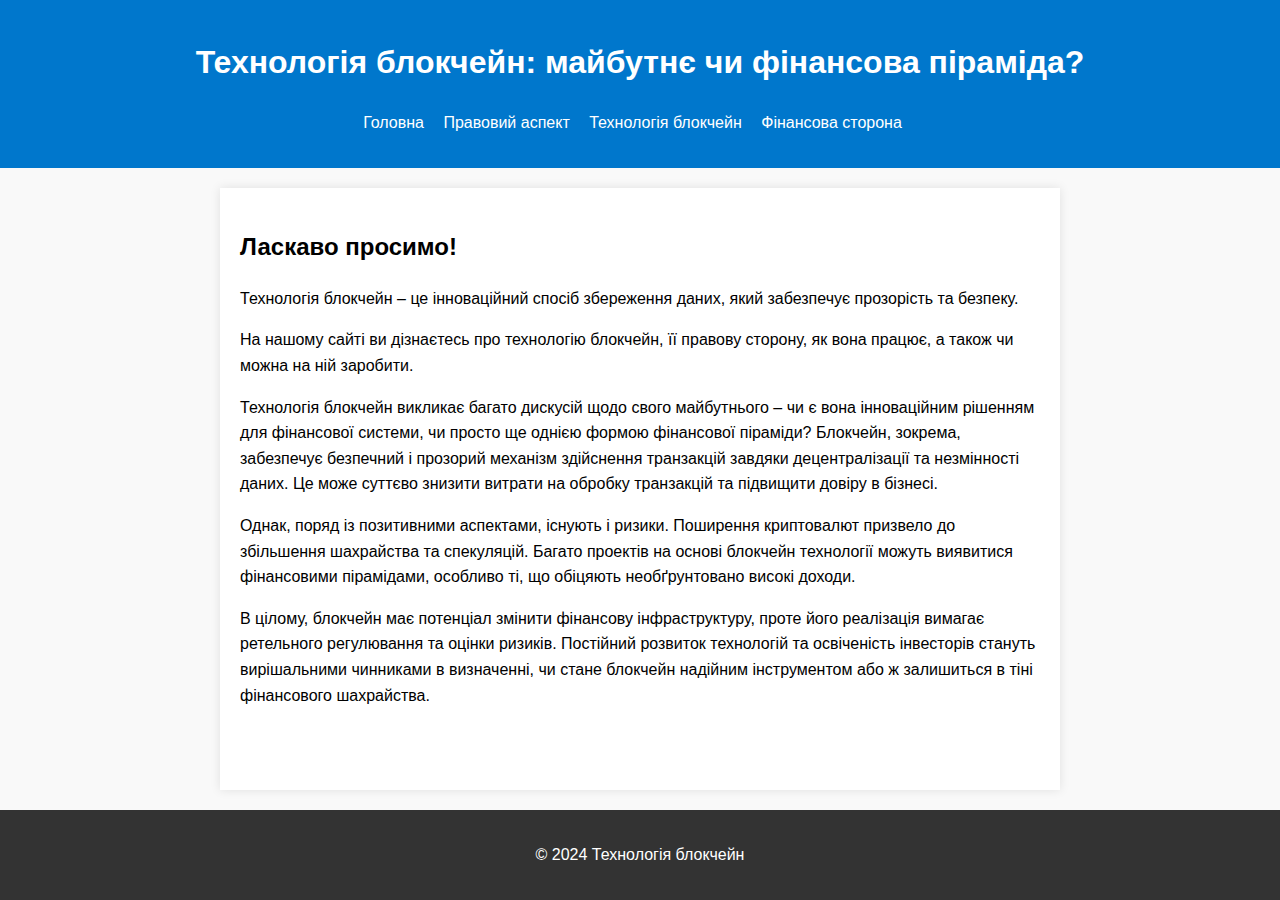
<file: index.html>
<!DOCTYPE html>
<html lang="uk">
<head>
    <meta charset="UTF-8">
    <meta name="viewport" content="width=device-width, initial-scale=1.0">
    <title>Технологія блокчейн</title>
    <link rel="stylesheet" href="style.css">
</head>
<body>
    <header>
        <h1>Технологія блокчейн: майбутнє чи фінансова піраміда?</h1>
        <nav>
            <ul>
                <li><a href="index.html">Головна</a></li>
                <li><a href="legal.html">Правовий аспект</a></li>
                <li><a href="technology.html">Технологія блокчейн</a></li>
                <li><a href="finance.html">Фінансова сторона</a></li>
            </ul>
        </nav>
    </header>
    <main>
        <h2>Ласкаво просимо!</h2>
        <p>Технологія блокчейн – це інноваційний спосіб збереження даних, який забезпечує прозорість та безпеку.</p>
        <p>На нашому сайті ви дізнаєтесь про технологію блокчейн, її правову сторону, як вона працює, а також чи можна на ній заробити.</p>

<p>Технологія блокчейн викликає багато дискусій щодо свого майбутнього – чи є вона інноваційним рішенням для фінансової системи, чи просто ще однією формою фінансової піраміди? Блокчейн, зокрема, забезпечує безпечний і прозорий механізм здійснення транзакцій завдяки децентралізації та незмінності даних. Це може суттєво знизити витрати на обробку транзакцій та підвищити довіру в бізнесі.</p>


<p>Однак, поряд із позитивними аспектами, існують і ризики. Поширення криптовалют призвело до збільшення шахрайства та спекуляцій. Багато проектів на основі блокчейн технології можуть виявитися фінансовими пірамідами, особливо ті, що обіцяють необґрунтовано високі доходи.</p>


<p>В цілому, блокчейн має потенціал змінити фінансову інфраструктуру, проте його реалізація вимагає ретельного регулювання та оцінки ризиків. Постійний розвиток технологій та освіченість інвесторів стануть вирішальними чинниками в визначенні, чи стане блокчейн надійним інструментом або ж залишиться в тіні фінансового шахрайства.</p>
    </main>
    <footer>
        <p>&copy; 2024 Технологія блокчейн</p>
    </footer>
</body>
</html>
</file>
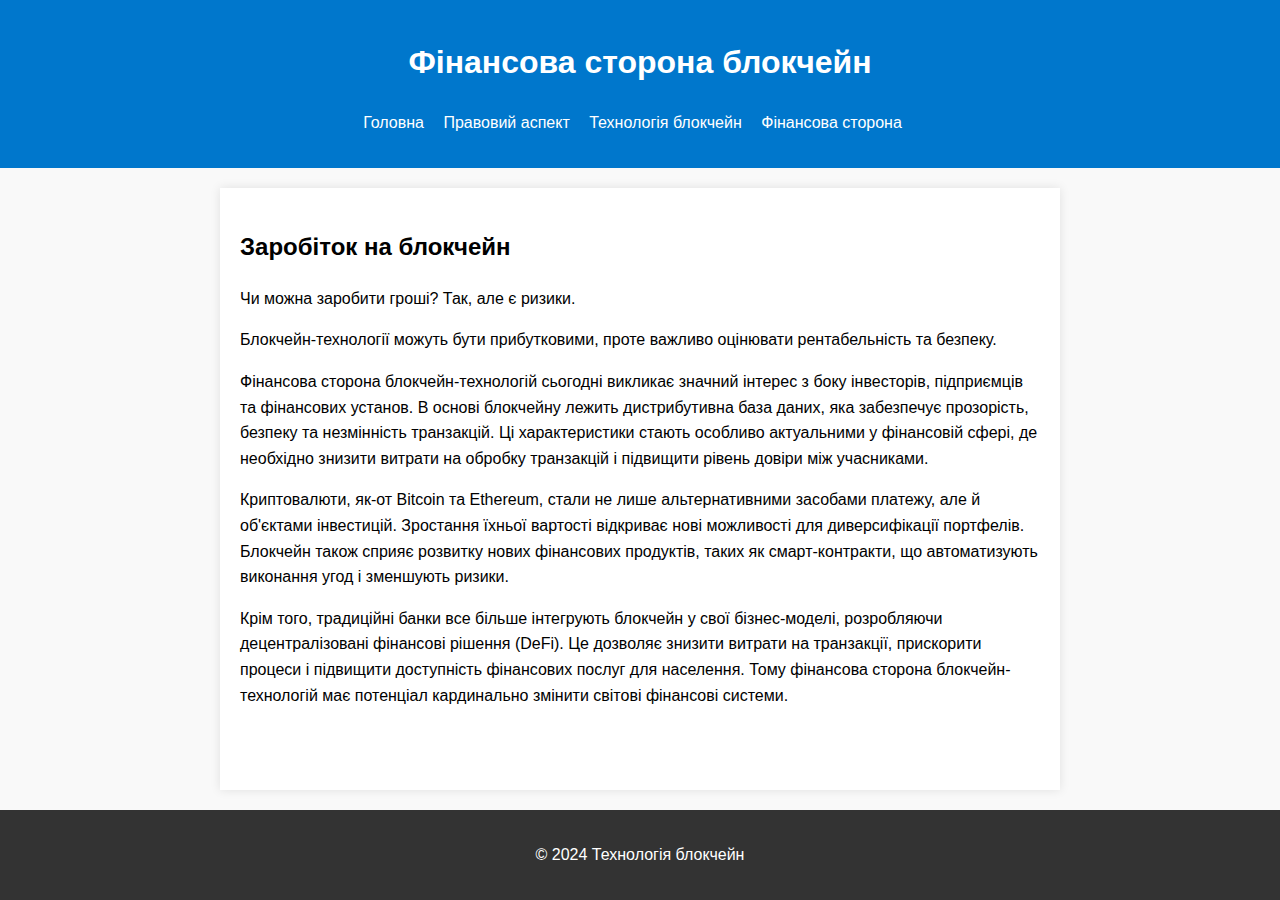
<file: finance.html>
<!DOCTYPE html>
<html lang="uk">
<head>
    <meta charset="UTF-8">
    <meta name="viewport" content="width=device-width, initial-scale=1.0">
    <title>Фінансова сторона</title>
    <link rel="stylesheet" href="style.css">
</head>
<body>
    <header>
        <h1>Фінансова сторона блокчейн</h1>
        <nav>
            <ul>
                <li><a href="index.html">Головна</a></li>
                <li><a href="legal.html">Правовий аспект</a></li>
                <li><a href="technology.html">Технологія блокчейн</a></li>
                <li><a href="finance.html">Фінансова сторона</a></li>
            </ul>
        </nav>
    </header>
    <main>
        <h2>Заробіток на блокчейн</h2>
        <p>Чи можна заробити гроші? Так, але є ризики.</p>
        <p>Блокчейн-технології можуть бути прибутковими, проте важливо оцінювати рентабельність та безпеку.</p>
<p>Фінансова сторона блокчейн-технологій сьогодні викликає значний інтерес з боку інвесторів, підприємців та фінансових установ. В основі блокчейну лежить дистрибутивна база даних, яка забезпечує прозорість, безпеку та незмінність транзакцій. Ці характеристики стають особливо актуальними у фінансовій сфері, де необхідно знизити витрати на обробку транзакцій і підвищити рівень довіри між учасниками.</p>


<p>Криптовалюти, як-от Bitcoin та Ethereum, стали не лише альтернативними засобами платежу, але й об'єктами інвестицій. Зростання їхньої вартості відкриває нові можливості для диверсифікації портфелів. Блокчейн також сприяє розвитку нових фінансових продуктів, таких як смарт-контракти, що автоматизують виконання угод і зменшують ризики.</p>


<p>Крім того, традиційні банки все більше інтегрують блокчейн у свої бізнес-моделі, розробляючи децентралізовані фінансові рішення (DeFi). Це дозволяє знизити витрати на транзакції, прискорити процеси і підвищити доступність фінансових послуг для населення. Тому фінансова сторона блокчейн-технологій має потенціал кардинально змінити світові фінансові системи.</p>
    </main>
    <footer>
        <p>&copy; 2024 Технологія блокчейн</p>
    </footer>
</body>
</html>
</file>
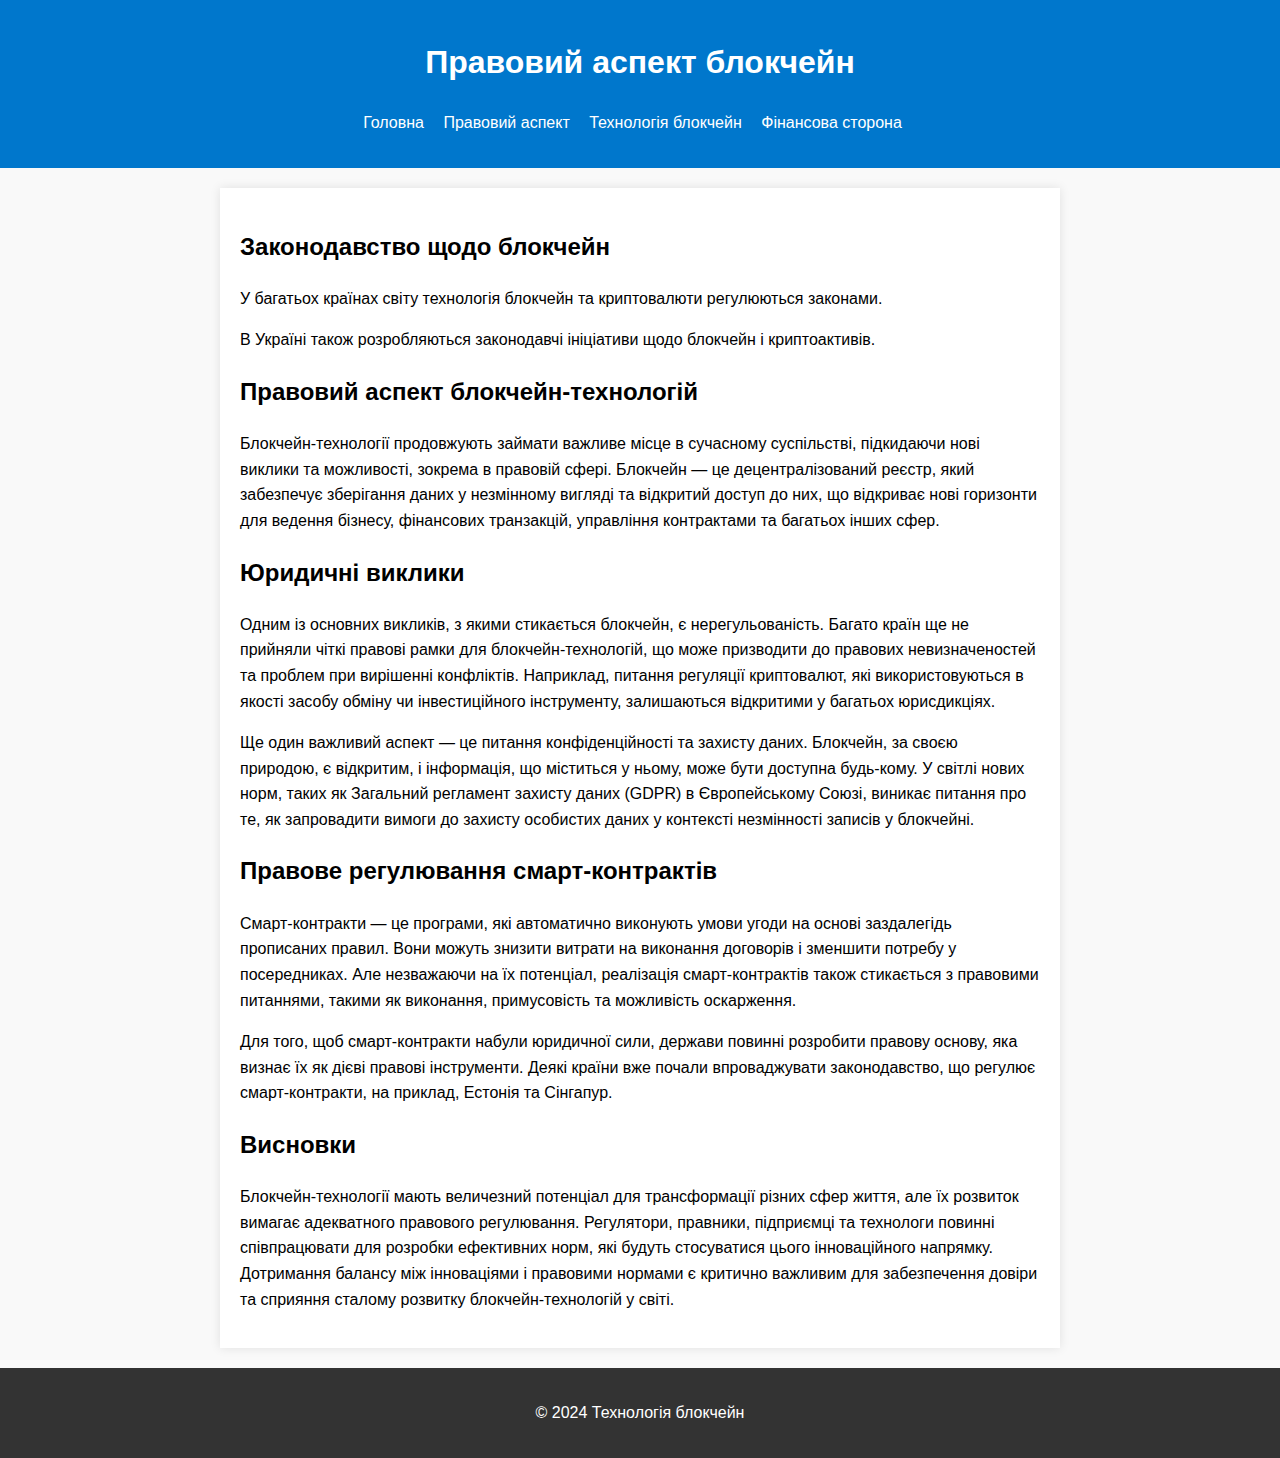
<file: legal.html>
<!DOCTYPE html>
<html lang="uk">
<head>
    <meta charset="UTF-8">
    <meta name="viewport" content="width=device-width, initial-scale=1.0">
    <title>Правовий аспект</title>
    <link rel="stylesheet" href="style.css">
</head>
<body>
    <header>
        <h1>Правовий аспект блокчейн</h1>
        <nav>
            <ul>
                <li><a href="index.html">Головна</a></li>
                <li><a href="legal.html">Правовий аспект</a></li>
                <li><a href="technology.html">Технологія блокчейн</a></li>
                <li><a href="finance.html">Фінансова сторона</a></li>
            </ul>
        </nav>
    </header>
    <main>
        <h2>Законодавство щодо блокчейн</h2>
        <p>У багатьох країнах світу технологія блокчейн та криптовалюти регулюються законами.</p>
        <p>В Україні також розробляються законодавчі ініціативи щодо блокчейн і криптоактивів.</p>
<h2>Правовий аспект блокчейн-технологій</h2>

<p>Блокчейн-технології продовжують займати важливе місце в сучасному суспільстві, підкидаючи нові виклики та можливості, зокрема в правовій сфері. Блокчейн — це децентралізований реєстр, який забезпечує зберігання даних у незмінному вигляді та відкритий доступ до них, що відкриває нові горизонти для ведення бізнесу, фінансових транзакцій, управління контрактами та багатьох інших сфер.</p>


<h2>Юридичні виклики</h2>

<p>Одним із основних викликів, з якими стикається блокчейн, є нерегульованість. Багато країн ще не прийняли чіткі правові рамки для блокчейн-технологій, що може призводити до правових невизначеностей та проблем при вирішенні конфліктів. Наприклад, питання регуляції криптовалют, які використовуються в якості засобу обміну чи інвестиційного інструменту, залишаються відкритими у багатьох юрисдикціях.</p>


<p>Ще один важливий аспект — це питання конфіденційності та захисту даних. Блокчейн, за своєю природою, є відкритим, і інформація, що міститься у ньому, може бути доступна будь-кому. У світлі нових норм, таких як Загальний регламент захисту даних (GDPR) в Європейському Союзі, виникає питання про те, як запровадити вимоги до захисту особистих даних у контексті незмінності записів у блокчейні.</p>


<h2>Правове регулювання смарт-контрактів</h2>

<p>Смарт-контракти — це програми, які автоматично виконують умови угоди на основі заздалегідь прописаних правил. Вони можуть знизити витрати на виконання договорів і зменшити потребу у посередниках. Але незважаючи на їх потенціал, реалізація смарт-контрактів також стикається з правовими питаннями, такими як виконання, примусовість та можливість оскарження.</p>


<p>Для того, щоб смарт-контракти набули юридичної сили, держави повинні розробити правову основу, яка визнає їх як дієві правові інструменти. Деякі країни вже почали впроваджувати законодавство, що регулює смарт-контракти, на приклад, Естонія та Сінгапур.</p>


<h2>Висновки</h2>

<p>Блокчейн-технології мають величезний потенціал для трансформації різних сфер життя, але їх розвиток вимагає адекватного правового регулювання. Регулятори, правники, підприємці та технологи повинні співпрацювати для розробки ефективних норм, які будуть стосуватися цього інноваційного напрямку. Дотримання балансу між інноваціями і правовими нормами є критично важливим для забезпечення довіри та сприяння сталому розвитку блокчейн-технологій у світі.
    </main>
    <footer>
        <p>&copy; 2024 Технологія блокчейн</p>
    </footer>
</body>
</html>
</file>
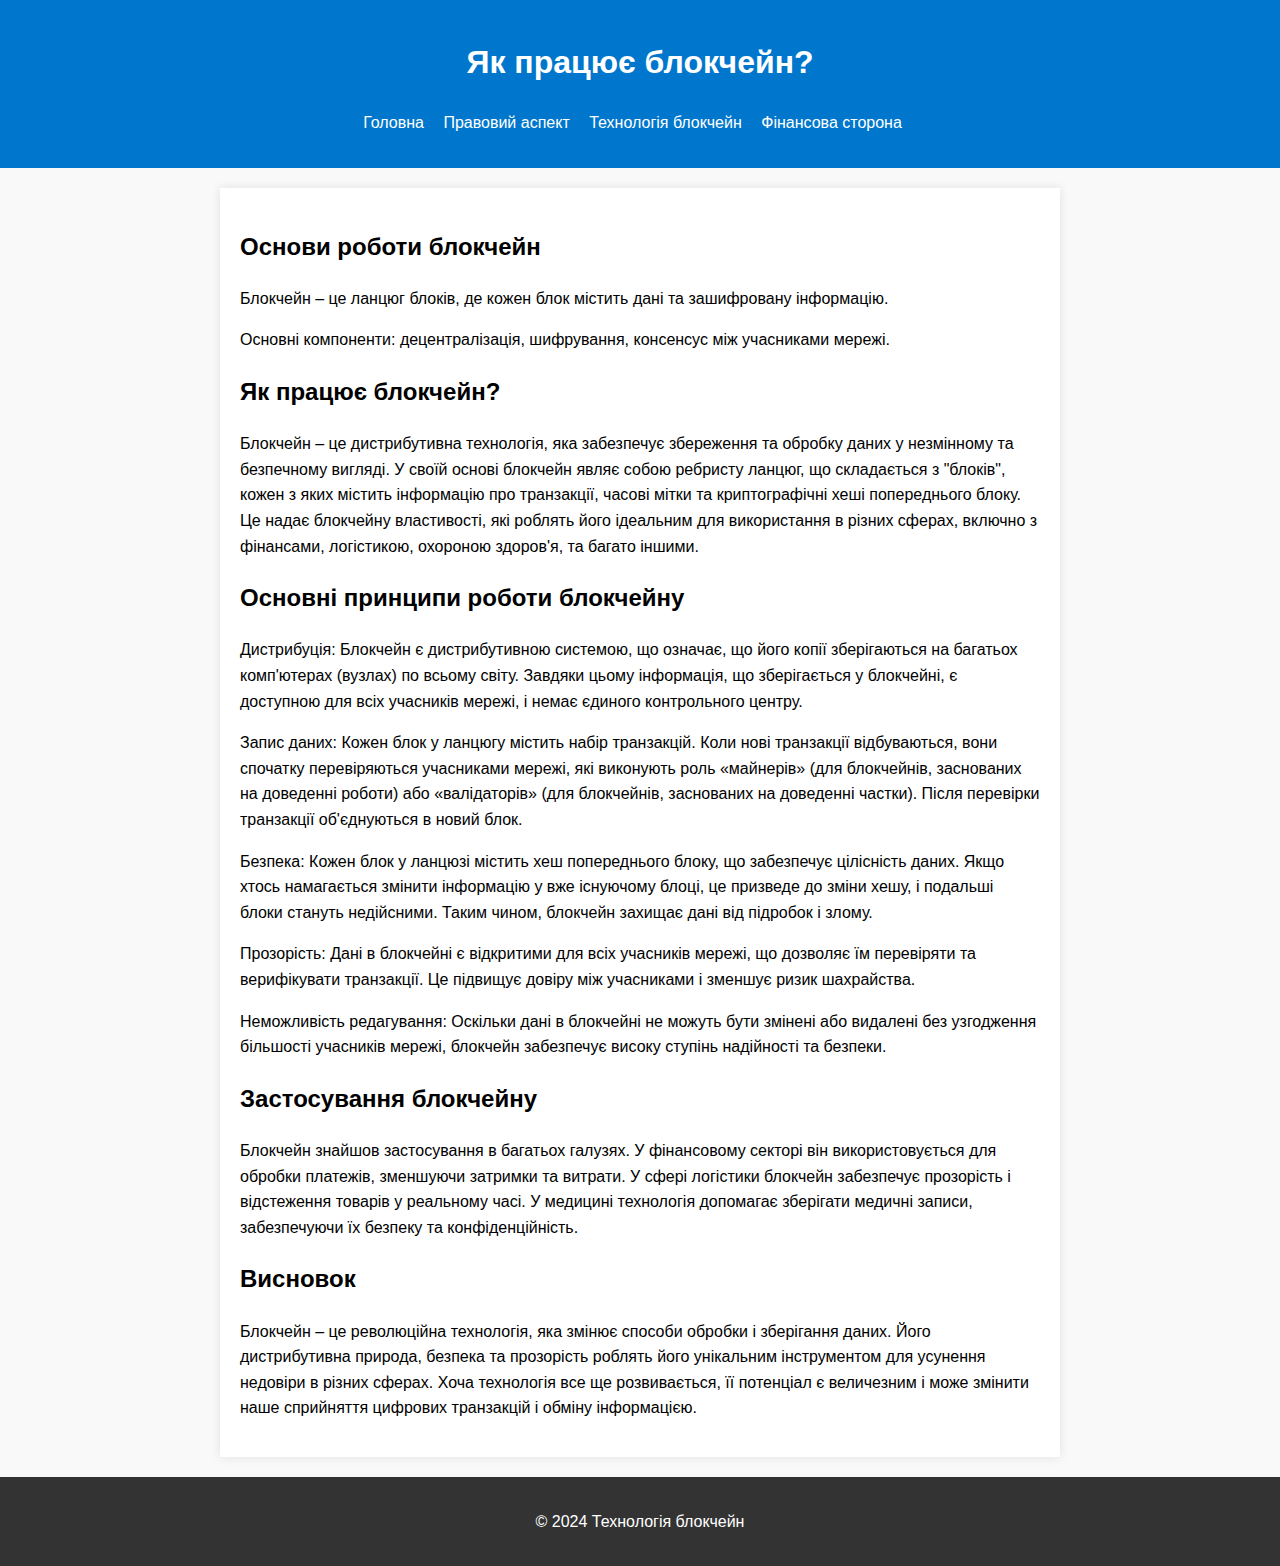
<file: technology.html>
<!DOCTYPE html>
<html lang="uk">
<head>
    <meta charset="UTF-8">
    <meta name="viewport" content="width=device-width, initial-scale=1.0">
    <title>Технологія блокчейн</title>
    <link rel="stylesheet" href="style.css">
</head>
<body>
    <header>
        <h1>Як працює блокчейн?</h1>
        <nav>
            <ul>
                <li><a href="index.html">Головна</a></li>
                <li><a href="legal.html">Правовий аспект</a></li>
                <li><a href="technology.html">Технологія блокчейн</a></li>
                <li><a href="finance.html">Фінансова сторона</a></li>
            </ul>
        </nav>
    </header>
    <main>
        <h2>Основи роботи блокчейн</h2>
        <p>Блокчейн – це ланцюг блоків, де кожен блок містить дані та зашифровану інформацію.</p>
        <p>Основні компоненти: децентралізація, шифрування, консенсус між учасниками мережі.</p>

<h2>Як працює блокчейн?</h2>

<p>Блокчейн – це дистрибутивна технологія, яка забезпечує збереження та обробку даних у незмінному та безпечному вигляді. У своїй основі блокчейн являє собою ребристу ланцюг, що складається з "блоків", кожен з яких містить інформацію про транзакції, часові мітки та криптографічні хеші попереднього блоку. Це надає блокчейну властивості, які роблять його ідеальним для використання в різних сферах, включно з фінансами, логістикою, охороною здоров'я, та багато іншими.</p>


<h2>Основні принципи роботи блокчейну</h2>


<p>Дистрибуція: Блокчейн є дистрибутивною системою, що означає, що його копії зберігаються на багатьох комп'ютерах (вузлах) по всьому світу. Завдяки цьому інформація, що зберігається у блокчейні, є доступною для всіх учасників мережі, і немає єдиного контрольного центру.</p>


<p>Запис даних: Кожен блок у ланцюгу містить набір транзакцій. Коли нові транзакції відбуваються, вони спочатку перевіряються учасниками мережі, які виконують роль «майнерів» (для блокчейнів, заснованих на доведенні роботи) або «валідаторів» (для блокчейнів, заснованих на доведенні частки). Після перевірки транзакції об'єднуються в новий блок.</p>


<p>Безпека: Кожен блок у ланцюзі містить хеш попереднього блоку, що забезпечує цілісність даних. Якщо хтось намагається змінити інформацію у вже існуючому блоці, це призведе до зміни хешу, і подальші блоки стануть недійсними. Таким чином, блокчейн захищає дані від підробок і злому.</p>


<p>Прозорість: Дані в блокчейні є відкритими для всіх учасників мережі, що дозволяє їм перевіряти та верифікувати транзакції. Це підвищує довіру між учасниками і зменшує ризик шахрайства.</p>


<p>Неможливість редагування: Оскільки дані в блокчейні не можуть бути змінені або видалені без узгодження більшості учасників мережі, блокчейн забезпечує високу ступінь надійності та безпеки.</p>



<h2>Застосування блокчейну</h2>

<p>Блокчейн знайшов застосування в багатьох галузях. У фінансовому секторі він використовується для обробки платежів, зменшуючи затримки та витрати. У сфері логістики блокчейн забезпечує прозорість і відстеження товарів у реальному часі. У медицині технологія допомагає зберігати медичні записи, забезпечуючи їх безпеку та конфіденційність.</p>


<h2>Висновок</h2>

<p>Блокчейн – це революційна технологія, яка змінює способи обробки і зберігання даних. Його дистрибутивна природа, безпека та прозорість роблять його унікальним інструментом для усунення недовіри в різних сферах. Хоча технологія все ще розвивається, її потенціал є величезним і може змінити наше сприйняття цифрових транзакцій і обміну інформацією.</p>
    </main>
    <footer>
        <p>&copy; 2024 Технологія блокчейн</p>
    </footer>
</body>
</html>
</file>
<file: style.css>
body {
    font-family: Arial, sans-serif;
    margin: 0;
    padding: 0;
    line-height: 1.6;
    background-color: #f9f9f9;
}

header {
    background: #0077cc;
    color: #fff;
    padding: 1rem 0;
    text-align: center;
}

nav ul {
    list-style: none;
    padding: 0;
}

nav ul li {
    display: inline;
    margin-right: 15px;
}

nav ul li a {
    color: #fff;
    text-decoration: none;
}

main {
    padding: 20px;
    background: #fff;
    margin: 20px auto;
    max-width: 800px;
    box-shadow: 0 0 10px rgba(0, 0, 0, 0.1);
}

footer {
    text-align: center;
    padding: 1rem 0;
    background: #333;
    color: #fff;
    position: relative;
    bottom: 0;
    width: 100%;
}
/* Загальні стилі для всього сайту */
html, body {
    height: 100%; /* Займає всю висоту екрану */
    margin: 0; /* Відсутність відступів */
}

body {
    display: flex; /* Використання Flexbox */
    flex-direction: column; /* Встановлює вертикальний напрямок */
    font-family: Arial, sans-serif;
    background-color: #f9f9f9;
    line-height: 1.6;
}

/* Основний контент сайту */
main {
    flex: 1; /* Розтягує main на всю доступну висоту */
    padding: 20px;
    background: #fff;
    margin: 20px auto;
    max-width: 800px;
    box-shadow: 0 0 10px rgba(0, 0, 0, 0.1);
}

/* Футер внизу */
footer {
    text-align: center;
    padding: 1rem 0;
    background: #333;
    color: #fff;
    margin-top: auto; /* Відсуває футер вниз */
}
</file>
